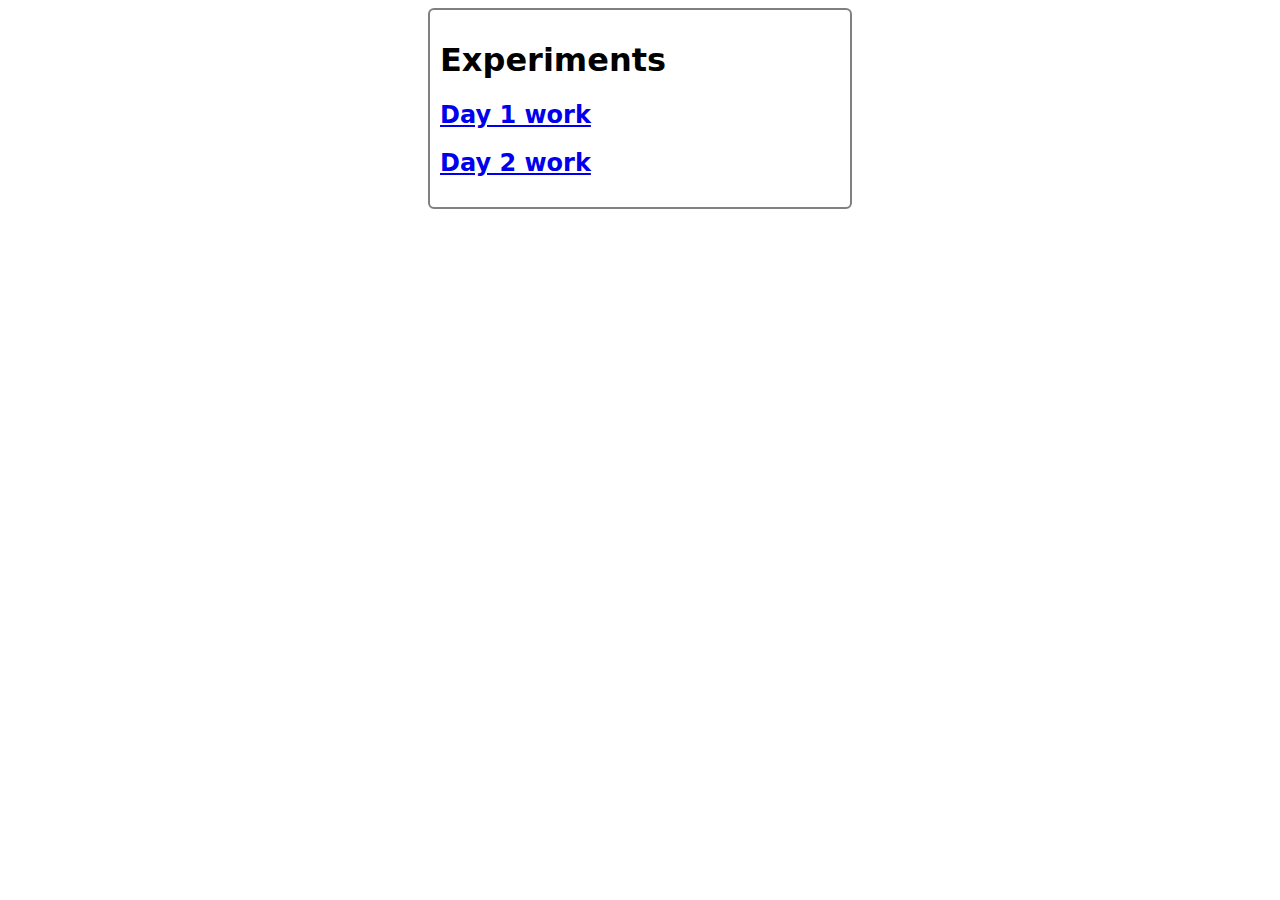
<file: index.html>
<!DOCTYPE html>
<html lang="en">

<head>
    <meta charset="UTF-8">
    <meta http-equiv="X-UA-Compatible" content="IE=edge">
    <meta name="viewport" content="width=device-width, initial-scale=1.0">
    <title>code karo assignment</title>
    <style>
        body {
            font-family: system-ui, -apple-system, BlinkMacSystemFont, 'Segoe UI', Roboto, Oxygen, Ubuntu, Cantarell, 'Open Sans', 'Helvetica Neue', sans-serif;

        }
    </style>
</head>

<body>
    <div style="width:400px;;margin: auto; border:2px solid gray;padding:10px; border-radius:6px;">
        <h1>Experiments</h1>

        <h2><a href="day_one_stuff/index.html">
                Day 1 work</a></h2>
        <h2><a href="day_two_stuff/index.html">
                Day 2 work</a></h2>
          <!--
        <h2><a href="day_3_airbnb/index.html">
                Day 3 work</a></h2>
       <h2><a href="day_four_stuff/index.html">
            day 4 work</a></h2> -->
    </div>
</body>

</html>
</file>
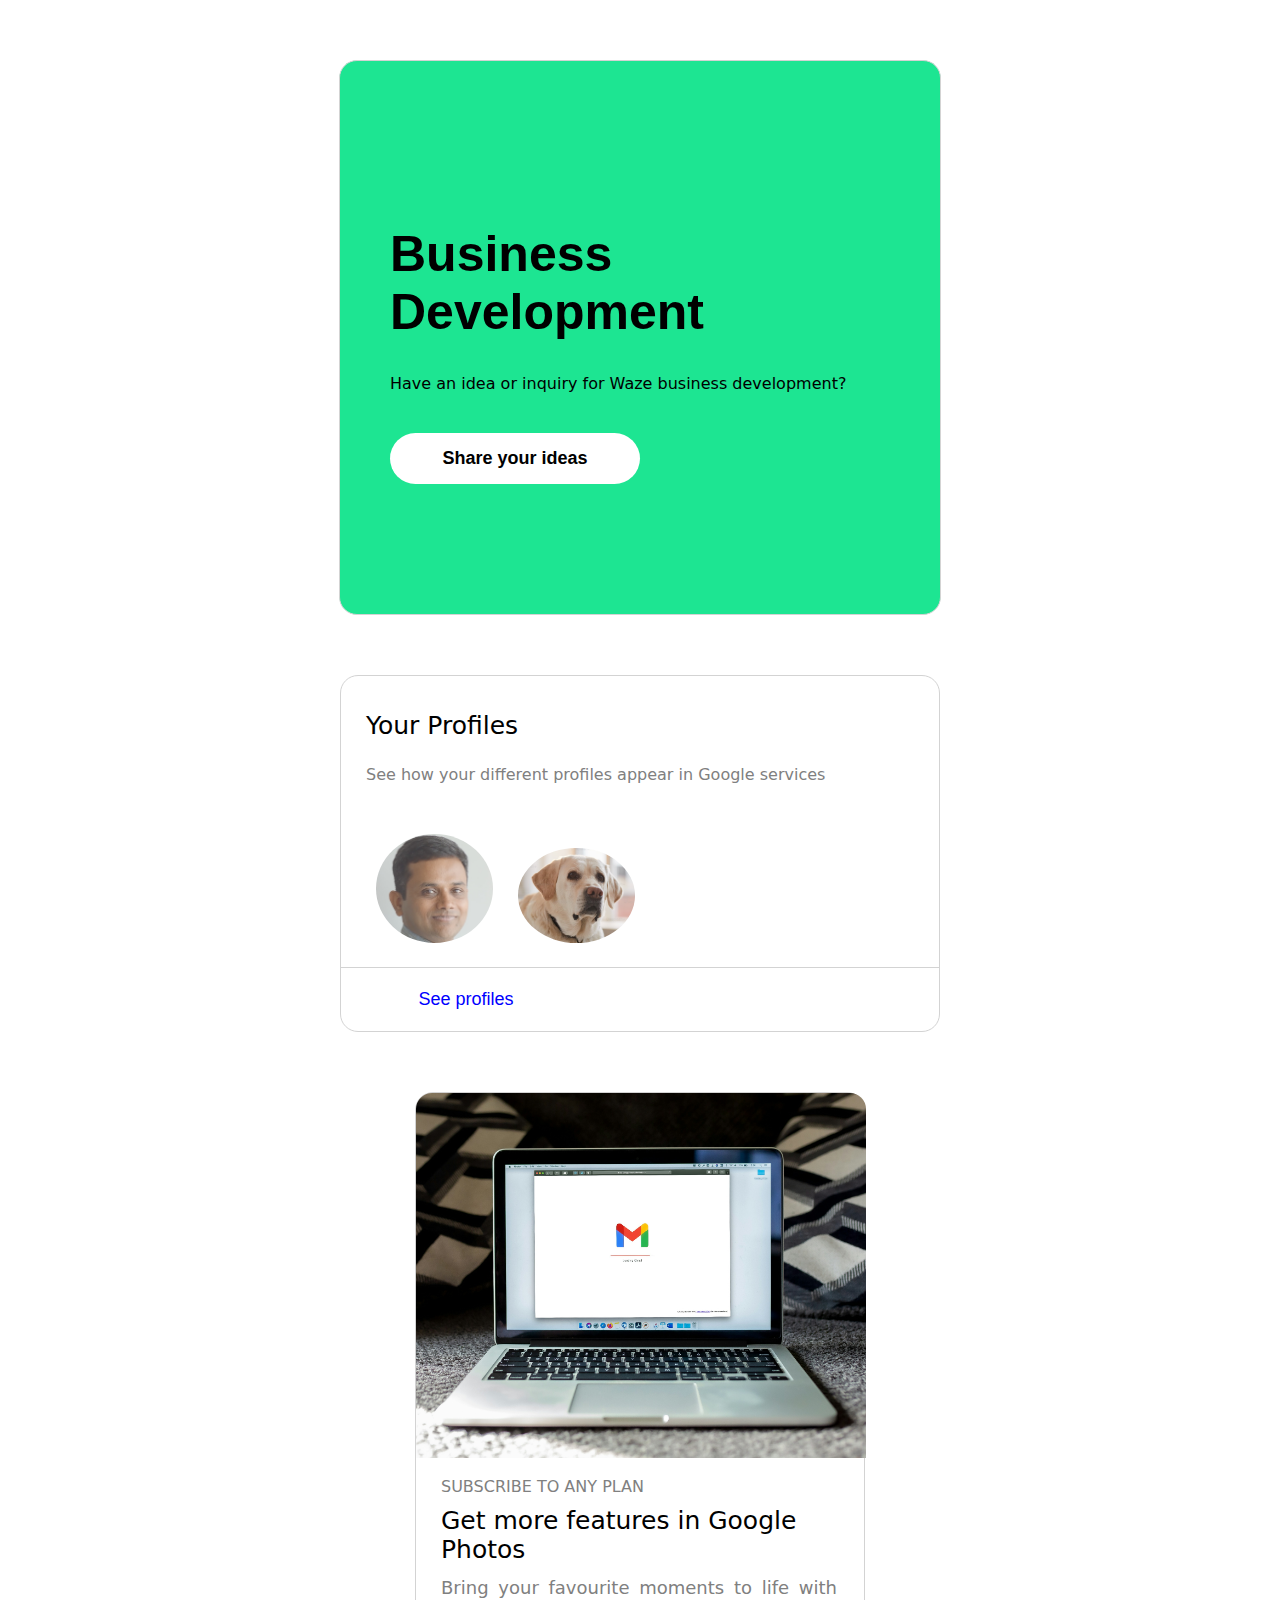
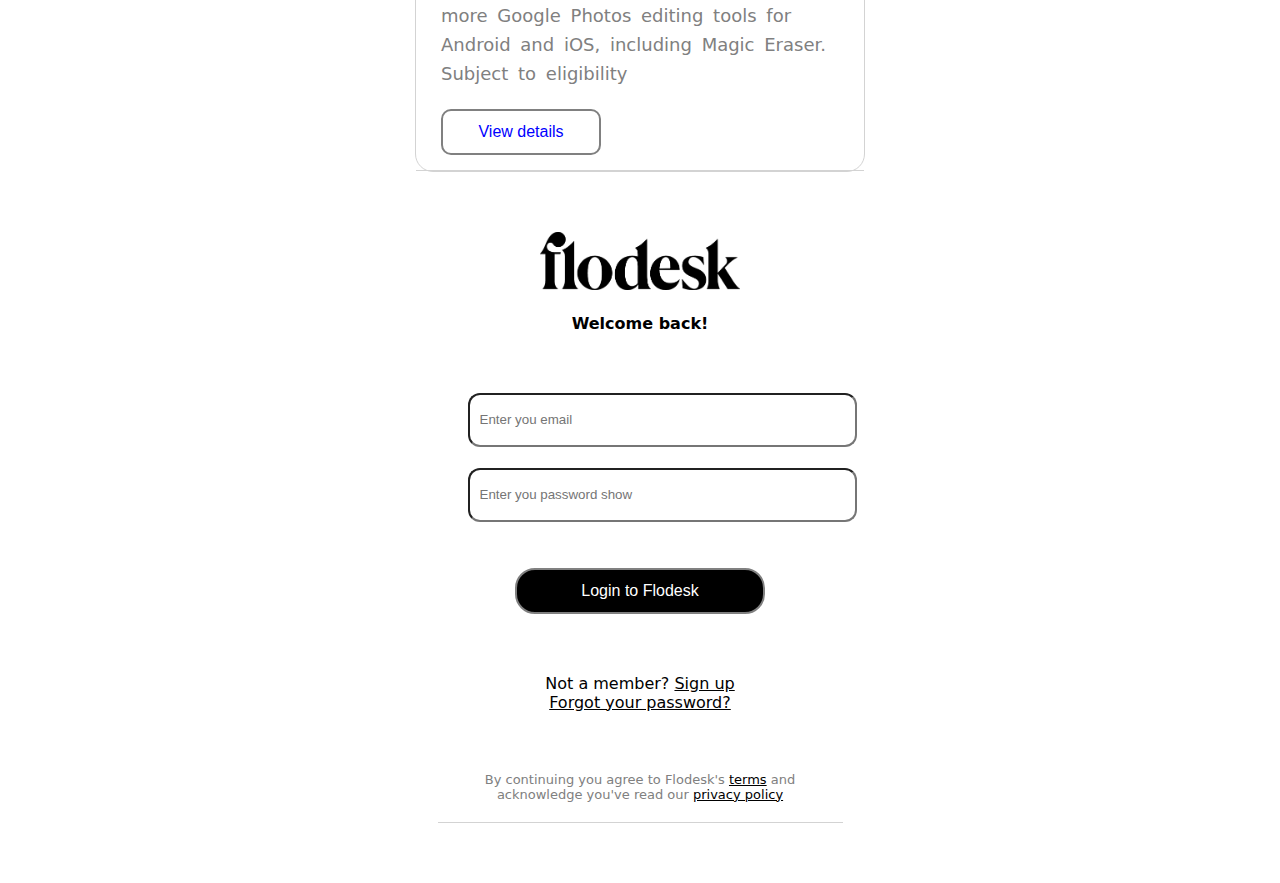
<file: day_one_stuff/index.html>
<!DOCTYPE html>
<html lang="en">

<head>
    <meta charset="UTF-8">
    <meta name="viewport" content="width=device-width, initial-scale=1.0">
    <title>CSS Assignment 1</title>
    <link rel="stylesheet" href="style.css">
</head>

<body>
    <div class="box_a1 bg_a1 common_font_family">
        <h1 class="title_a1">Business <br />Development</h1>
        <p class="p_a1">Have an idea or inquiry for Waze business development?</p>
        <button class="share_ur_ideas_btn_a1">Share your ideas</button>
    </div>
    <!-- Assignment two -->
    <div class="box_a2 bg_a2 common_font_family">
        <div class="container_2">
            <h3 class="title_a2">Your Profiles</h3>
            <div class="profile_para_a2">See how your different profiles appear in Google services</div>
            <div class="container_profile_pics_a2">
                <img src="images/sreekanth.jpg" alt="" class="profile_pic_2">
                <img src="images/lab.avif" alt="" class="profile_pic_2">
            </div>
        </div>
        <button class="profile_link_2">See profiles</button>
    </div>
    <!-- End of Assignment two -->

    <div class="box_a3 bg_a3">
        <img src="images/google_ad.jpg" class="img_a3" width="450" alt="">
        <div class="container_3">
            <div class="card_shortext_a3 common_font_family">SUBSCRIBE TO ANY PLAN</div>

            <div class="card_title_a3 common_font_family">Get more features in Google <br> Photos</div>
            <div class="card_para_a3 common_font_family">
                Bring your favourite moments to life with more Google Photos editing tools for Android and iOS,
                including
                Magic Eraser.<br>Subject to eligibility
            </div>
            <button class="card_button_a3">View details</button>
        </div>
    </div>
    <!-- End of Assignment three -->
    <div class="box_a4 center">
        <img src="images/flodesk_logo.png" class="center" width="200" alt="">
        <div class="container_4">
            <div class="form_shortext_a4 common_font_family">Welcome back!</div>

            <div class="form_input_a4 common_font_family">
                <input type="text" class="form_input_a4" placeholder="Enter you email">
            </div>
            <div class="form_input_a4 common_font_family">
                <input type="password" class="form_input_a4" placeholder="Enter you password show">
            </div>
            <div class="spacer-20"></div>
            <button class="card_button_a4">Login to Flodesk</button>
            <div class="spacer-20"></div>
            <div class="common_font_family">Not a member? <a href="">Sign up</a></div>
            <div class="common_font_family"><a href="">Forgot your password?</a></div>
            <div class="spacer-20"></div>
            <div class="common_font_family terms_a4">
                By continuing you agree to Flodesk's <a href="#">terms</a> and acknowledge
                you've read
                our <a href="#">privacy policy</a> </div>
        </div>
    </div>
    </div>




</body>

</html>
</file>
<file: day_one_stuff/style.css>
/* I have suffixed the assignment no. after the class name */
/* a1 = assignment one */
/* It needs lot of clean up */

/* generic classes */
.center {
    text-align: center;
}

.common_font_family {
    font-family: system-ui, -apple-system, BlinkMacSystemFont, 'Segoe UI', Roboto, Oxygen, Ubuntu, Cantarell, 'Open Sans', 'Helvetica Neue', sans-serif;
    ;
}

/* generic classes */

/* assignment classes start from here on */

/* assignment one starts here */
.box_a1 {
    width: 500px;
    border: 1px solid lightgray;
    padding: 10px;
    border-radius: 14px;
}

.bg_a1 {
    background-color: #1DE592;
    width: 500px;
    margin: 60px auto;
    color: black;
    padding: 130px 50px;
    border-radius: 18px;
}

.title_a1 {
    color: black;
    font-family: sans-serif;
    font-size: 50px;
    font-weight: bold;
}

.p_a1 {
    margin-bottom: 40px;
}

.share_ur_ideas_btn_a1 {
    background-color: white;
    border: none;
    padding: 15px 32px;
    border-radius: 60px;
    color: black;
    font-size: 18px;
    font-weight: bold;
    width: 250px
}

/* End of Assignment one */

/* assignment two*/

.box_a2 {
    border: 1px solid lightgray;
    border-radius: 14px;
}

.bg_a2 {
    background-color: #ffffff;
    width: 600px;
    margin: 60px auto;
    color: black;
    border-radius: 18px;
    box-sizing: border-box;
}

.title_a2 {
    color: black;
    font-size: 25px;
    font-weight: normal;
}

.profile_para_a2 {
    font-family: system-ui, -apple-system, BlinkMacSystemFont, 'Segoe UI', Roboto, Oxygen, Ubuntu, Cantarell, 'Open Sans', 'Helvetica Neue', sans-serif;
    margin-bottom: 40px;
    width: 100%;
    color: gray;
}

.profile_pic_2 {
    width: 25%;
    box-sizing: border-box;
    border-radius: 50%;
    padding: 10px;
}

.profile_link_2 {
    margin: 20px auto;
    color: blue;
    font-size: 18px;
    font-weight: normal;
    width: 250px;
    border: none;
    background-color: #ffffff;
}

.container_profile_pics_a2 {
    width: 100%;
}

.container_2 {
    border-bottom: black;
    width: 100%;
    margin: 0px;
    box-sizing: border-box;
    padding: 10px 25px;
    border-bottom: 1px solid lightgray;
}

/* End of Assignment two */

/* Assignment three */
.box_a3 {
    border: 1px solid lightgray;
    border-radius: 14px;
}

.bg_a3 {
    background-color: #ffffff;
    width: 450px;
    margin: 60px auto;
    color: black;
    border-radius: 18px;
    box-sizing: border-box;
}

.img_a3 {
    border-top-left-radius: 16px;
    border-top-right-radius: 16px;
}

.container_3 {
    width: 100%;
    margin: 0px;
    box-sizing: border-box;
    padding: 15px 25px;
    border-bottom: 1px solid lightgray;
}

.card_shortext_a3 {
    color: gray;
    font-weight: normal;
}

.card_title_a3 {
    margin-top: 10px;
    font-size: 25px;
    margin-bottom: 10px;

}

.card_para_a3 {
    color: gray;
    line-height: 1.6;
    word-spacing: 4px;
    font-size: large;
}


.card_button_a3 {
    background-color: white;
    padding: 12px 30px;
    border-radius: 10px;
    color: blue;
    font-size: medium;
    border: 2px solid gray;
    width: 160px;
    margin-top: 20px;

}

/* End of Assignment three */

/* Assignment four */
.form_shortext_a4 {
    color: black;
    font-weight: bold;
}

.box_a4 {
    background-color: #ffffff;
    width: 450px;
    margin: 60px auto;
    color: black;
    border-radius: 18px;
    box-sizing: border-box;
}

.form_input_a4 {
    align: center;
    width: 100%;
    height: 30px;
    border-radius: 12px;
    padding: 10px;
    margin: 25px auto;
}

.container_4 {
    width: 90%;
    margin: 0px auto;
    box-sizing: border-box;
    padding: 20px;
    border-bottom: 1px solid lightgray;
}


.card_button_a4 {
    background-color: black;
    padding: 12px 30px;
    border-radius: 20px;
    color: white;
    font-size: medium;
    border: 2px solid gray;
    width: 250px;
    margin-top: 20px;
}


.password_show {
    /* position: absolute;
    z-index: 1;
    margin: 30px;
    height: 60px;
    left: 840px;
    top: 2054px; */

}

.spacer-20 {
    margin-top: 20px;
    padding: 20px;
}


.terms_a4 {
    width: 100%;
    color: gray;
    font-size: small;
}

a {
    color: black
}

/* End of assignment four */
</file>
